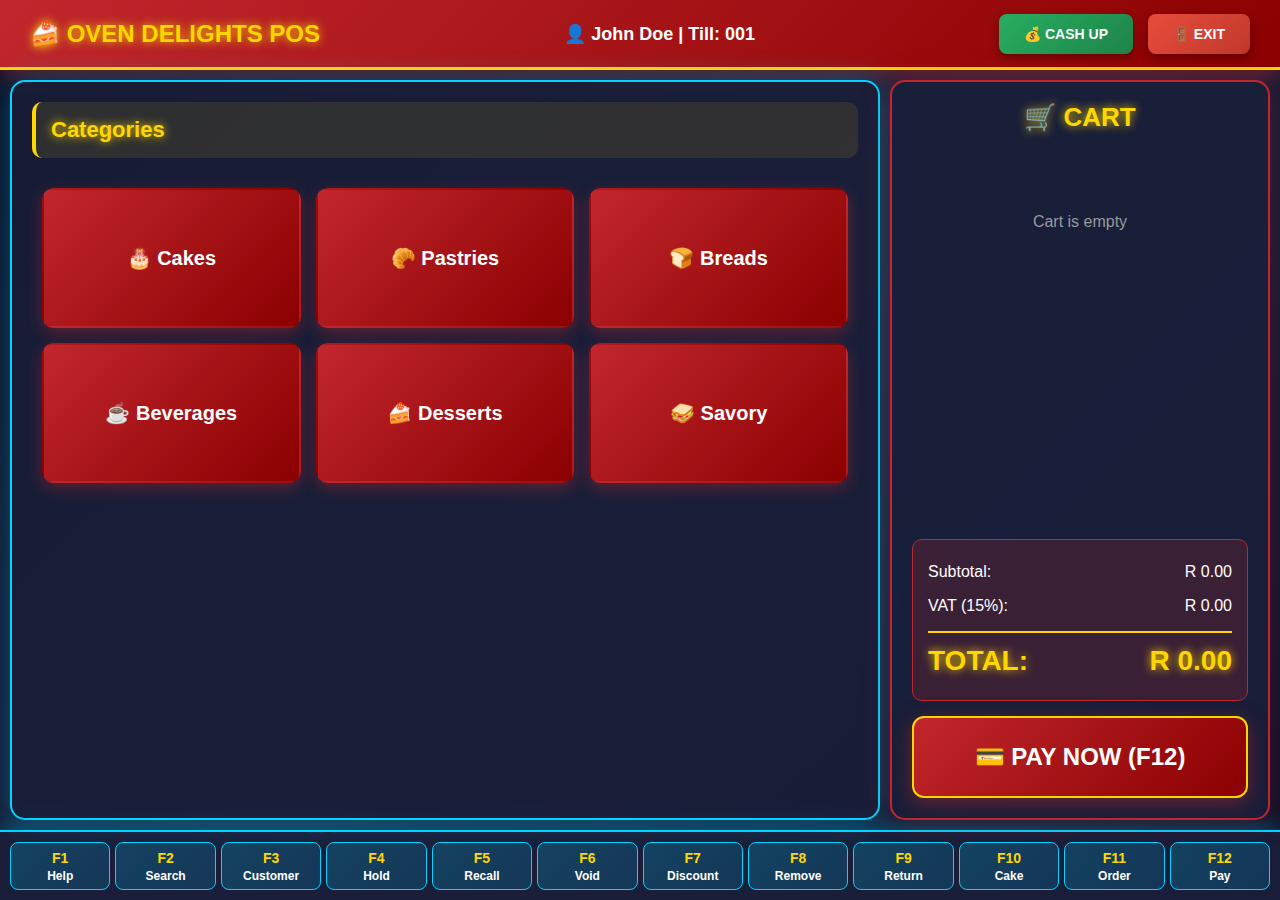
<file: index.html>
<!DOCTYPE html>
<html lang="en">
<head>
    <meta charset="UTF-8">
    <meta name="viewport" content="width=device-width, initial-scale=1.0">
    <title>Oven Delights POS - Futuristic Touch Screen</title>
    <link rel="stylesheet" href="pos_styles.css">
</head>
<body>
    <!-- Top Bar -->
    <div class="top-bar">
        <div class="logo">🍰 OVEN DELIGHTS POS</div>
        <div class="cashier-info">👤 John Doe | Till: 001</div>
        <div class="top-buttons">
            <button class="btn-cashup">💰 CASH UP</button>
            <button class="btn-exit">🚪 EXIT</button>
        </div>
    </div>

    <!-- Main Container -->
    <div class="main-container">
        <!-- Product Panel -->
        <div class="product-panel">
            <div class="breadcrumb" id="breadcrumb">Categories</div>
            <div class="grid-container" id="gridContainer"></div>
        </div>

        <!-- Cart Panel -->
        <div class="cart-panel">
            <div class="cart-header">🛒 CART</div>
            <div class="cart-items" id="cartItems">
                <p class="empty-cart">Cart is empty</p>
            </div>
            <div class="cart-totals">
                <div class="total-row">
                    <span>Subtotal:</span>
                    <span id="subtotal">R 0.00</span>
                </div>
                <div class="total-row">
                    <span>VAT (15%):</span>
                    <span id="vat">R 0.00</span>
                </div>
                <div class="total-row total-main">
                    <span>TOTAL:</span>
                    <span id="total">R 0.00</span>
                </div>
            </div>
            <button class="btn-pay" onclick="openTenderScreen()">💳 PAY NOW (F12)</button>
        </div>
    </div>

    <!-- F-Key Shortcuts Bar -->
    <div class="fkey-bar">
        <button class="fkey" onclick="alert('F1 - Help')"><span>F1</span>Help</button>
        <button class="fkey" onclick="alert('F2 - Search')"><span>F2</span>Search</button>
        <button class="fkey" onclick="alert('F3 - Customer')"><span>F3</span>Customer</button>
        <button class="fkey" onclick="alert('F4 - Hold')"><span>F4</span>Hold</button>
        <button class="fkey" onclick="alert('F5 - Recall')"><span>F5</span>Recall</button>
        <button class="fkey" onclick="alert('F6 - Void')"><span>F6</span>Void</button>
        <button class="fkey" onclick="alert('F7 - Discount')"><span>F7</span>Discount</button>
        <button class="fkey" onclick="alert('F8 - Remove')"><span>F8</span>Remove</button>
        <button class="fkey" onclick="alert('F9 - Return')"><span>F9</span>Return</button>
        <button class="fkey" onclick="alert('F10 - Cake Order')"><span>F10</span>Cake</button>
        <button class="fkey" onclick="alert('F11 - Order')"><span>F11</span>Order</button>
        <button class="fkey" onclick="openTenderScreen()"><span>F12</span>Pay</button>
    </div>

    <!-- Quantity Modal -->
    <div class="modal" id="quantityModal">
        <div class="modal-content">
            <div class="modal-title" id="modalTitle">Enter Quantity</div>
            <input type="text" class="quantity-input" id="quantityInput" value="1" readonly>
            <div class="quantity-buttons">
                <button class="btn-number" onclick="addNumber('1')">1</button>
                <button class="btn-number" onclick="addNumber('2')">2</button>
                <button class="btn-number" onclick="addNumber('3')">3</button>
                <button class="btn-number" onclick="addNumber('4')">4</button>
                <button class="btn-number" onclick="addNumber('5')">5</button>
                <button class="btn-number" onclick="addNumber('6')">6</button>
                <button class="btn-number" onclick="addNumber('7')">7</button>
                <button class="btn-number" onclick="addNumber('8')">8</button>
                <button class="btn-number" onclick="addNumber('9')">9</button>
                <button class="btn-number" onclick="clearQuantity()">C</button>
                <button class="btn-number" onclick="addNumber('0')">0</button>
                <button class="btn-number" onclick="backspace()">⌫</button>
            </div>
            <div class="modal-actions">
                <button class="btn-modal btn-no" onclick="closeModal()">NO</button>
                <button class="btn-modal btn-yes" onclick="confirmQuantity()">YES</button>
            </div>
        </div>
    </div>

    <!-- Tender Screen Modal -->
    <div class="modal" id="tenderModal">
        <div class="tender-content" id="tenderContent"></div>
    </div>

    <script src="pos_script.js"></script>
</body>
</html>
</file>
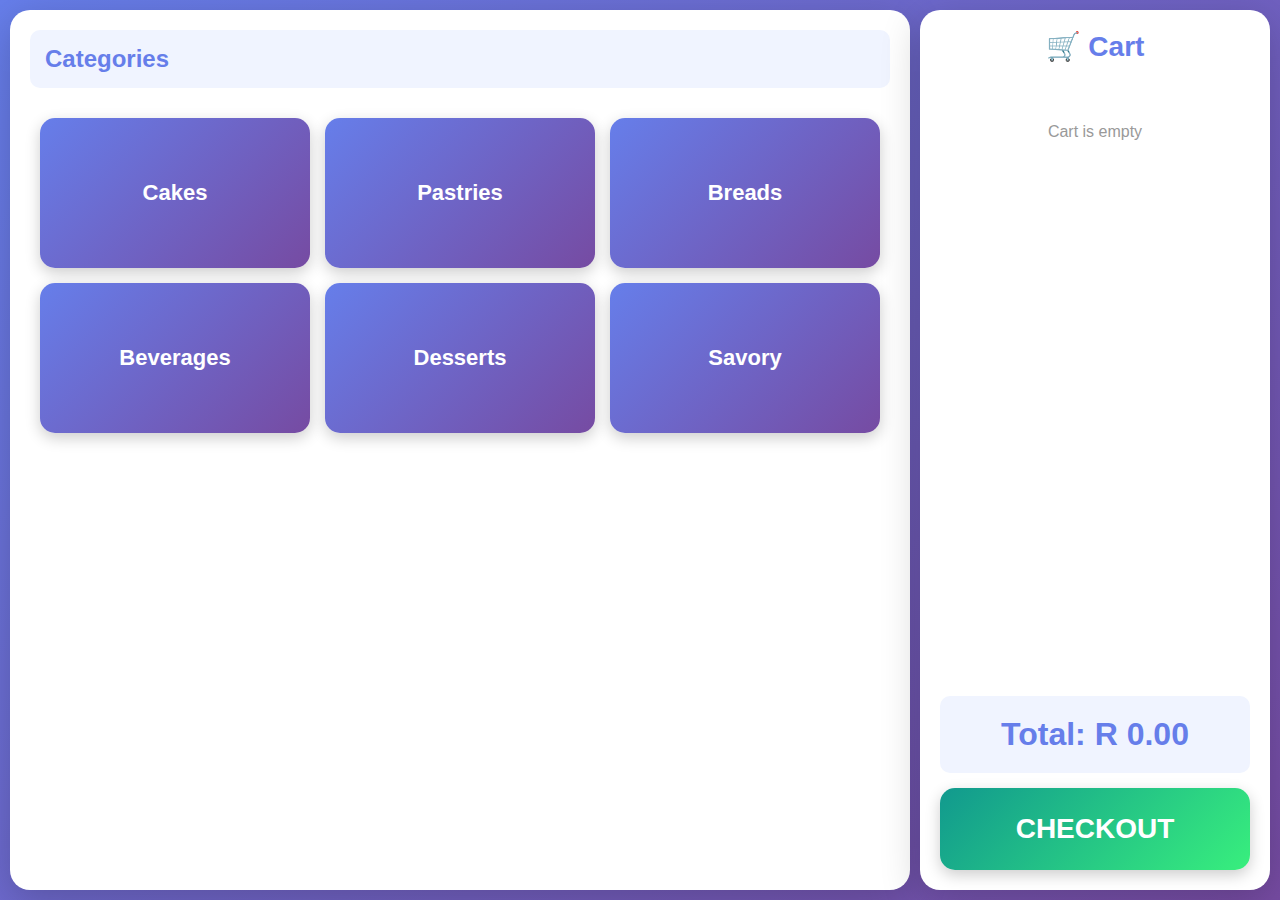
<file: POS_Mockup.html>
<!DOCTYPE html>
<html lang="en">
<head>
    <meta charset="UTF-8">
    <meta name="viewport" content="width=device-width, initial-scale=1.0">
    <title>Oven Delights POS - Touch Screen</title>
    <style>
        * {
            margin: 0;
            padding: 0;
            box-sizing: border-box;
        }

        body {
            font-family: 'Segoe UI', Tahoma, Geneva, Verdana, sans-serif;
            background: linear-gradient(135deg, #667eea 0%, #764ba2 100%);
            height: 100vh;
            overflow: hidden;
        }

        .container {
            display: flex;
            height: 100vh;
            padding: 10px;
            gap: 10px;
        }

        /* Main Product Panel - Takes up most of the screen */
        .main-panel {
            flex: 1;
            background: white;
            border-radius: 20px;
            padding: 20px;
            box-shadow: 0 10px 40px rgba(0,0,0,0.2);
            overflow-y: auto;
        }

        .breadcrumb {
            font-size: 24px;
            font-weight: bold;
            color: #667eea;
            margin-bottom: 20px;
            padding: 15px;
            background: #f0f4ff;
            border-radius: 10px;
        }

        .breadcrumb span {
            cursor: pointer;
        }

        .breadcrumb span:hover {
            text-decoration: underline;
        }

        /* Grid for Categories/Subcategories/Products */
        .grid-container {
            display: grid;
            grid-template-columns: repeat(auto-fill, minmax(200px, 1fr));
            gap: 15px;
            padding: 10px;
        }

        .grid-item {
            background: linear-gradient(135deg, #667eea 0%, #764ba2 100%);
            color: white;
            padding: 40px 20px;
            border-radius: 15px;
            text-align: center;
            font-size: 22px;
            font-weight: bold;
            cursor: pointer;
            transition: all 0.3s ease;
            box-shadow: 0 5px 15px rgba(0,0,0,0.2);
            min-height: 150px;
            display: flex;
            flex-direction: column;
            justify-content: center;
            align-items: center;
        }

        .grid-item:hover {
            transform: translateY(-5px);
            box-shadow: 0 10px 25px rgba(0,0,0,0.3);
        }

        .grid-item:active {
            transform: translateY(-2px);
        }

        .grid-item.product {
            background: linear-gradient(135deg, #f093fb 0%, #f5576c 100%);
        }

        .grid-item.subcategory {
            background: linear-gradient(135deg, #4facfe 0%, #00f2fe 100%);
        }

        .product-price {
            font-size: 18px;
            margin-top: 10px;
            opacity: 0.9;
        }

        /* Cart Panel - Right side */
        .cart-panel {
            width: 350px;
            background: white;
            border-radius: 20px;
            padding: 20px;
            box-shadow: 0 10px 40px rgba(0,0,0,0.2);
            display: flex;
            flex-direction: column;
        }

        .cart-header {
            font-size: 28px;
            font-weight: bold;
            color: #667eea;
            margin-bottom: 20px;
            text-align: center;
        }

        .cart-items {
            flex: 1;
            overflow-y: auto;
            margin-bottom: 20px;
        }

        .cart-item {
            padding: 15px;
            background: #f8f9fa;
            border-radius: 10px;
            margin-bottom: 10px;
        }

        .cart-total {
            font-size: 32px;
            font-weight: bold;
            text-align: center;
            padding: 20px;
            background: #f0f4ff;
            border-radius: 10px;
            margin-bottom: 15px;
            color: #667eea;
        }

        .btn-checkout {
            padding: 25px;
            background: linear-gradient(135deg, #11998e 0%, #38ef7d 100%);
            color: white;
            border: none;
            border-radius: 15px;
            font-size: 28px;
            font-weight: bold;
            cursor: pointer;
            transition: all 0.3s ease;
            box-shadow: 0 5px 15px rgba(0,0,0,0.2);
        }

        .btn-checkout:hover {
            transform: translateY(-3px);
            box-shadow: 0 8px 20px rgba(0,0,0,0.3);
        }

        .btn-checkout:active {
            transform: translateY(-1px);
        }

        /* Quantity Dialog Modal */
        .modal {
            display: none;
            position: fixed;
            top: 0;
            left: 0;
            width: 100%;
            height: 100%;
            background: rgba(0,0,0,0.7);
            z-index: 1000;
            justify-content: center;
            align-items: center;
        }

        .modal.active {
            display: flex;
        }

        .modal-content {
            background: white;
            border-radius: 30px;
            padding: 50px;
            max-width: 600px;
            width: 90%;
            box-shadow: 0 20px 60px rgba(0,0,0,0.4);
            text-align: center;
        }

        .modal-title {
            font-size: 36px;
            font-weight: bold;
            color: #667eea;
            margin-bottom: 30px;
        }

        .quantity-input {
            width: 100%;
            padding: 30px;
            font-size: 48px;
            text-align: center;
            border: 3px solid #667eea;
            border-radius: 15px;
            margin-bottom: 30px;
            font-weight: bold;
        }

        .quantity-buttons {
            display: grid;
            grid-template-columns: repeat(3, 1fr);
            gap: 15px;
            margin-bottom: 30px;
        }

        .btn-number {
            padding: 40px;
            font-size: 36px;
            font-weight: bold;
            background: #f0f4ff;
            border: 3px solid #667eea;
            border-radius: 15px;
            cursor: pointer;
            transition: all 0.2s ease;
        }

        .btn-number:hover {
            background: #667eea;
            color: white;
        }

        .btn-number:active {
            transform: scale(0.95);
        }

        .modal-actions {
            display: flex;
            gap: 20px;
        }

        .btn-modal {
            flex: 1;
            padding: 35px;
            font-size: 32px;
            font-weight: bold;
            border: none;
            border-radius: 15px;
            cursor: pointer;
            transition: all 0.3s ease;
            box-shadow: 0 5px 15px rgba(0,0,0,0.2);
        }

        .btn-yes {
            background: linear-gradient(135deg, #11998e 0%, #38ef7d 100%);
            color: white;
        }

        .btn-no {
            background: linear-gradient(135deg, #eb3349 0%, #f45c43 100%);
            color: white;
        }

        .btn-modal:hover {
            transform: translateY(-3px);
            box-shadow: 0 8px 20px rgba(0,0,0,0.3);
        }

        .btn-modal:active {
            transform: translateY(-1px);
        }

        /* Back Button */
        .btn-back {
            display: inline-block;
            padding: 15px 30px;
            background: #6c757d;
            color: white;
            border-radius: 10px;
            font-size: 20px;
            font-weight: bold;
            cursor: pointer;
            margin-bottom: 20px;
            border: none;
            transition: all 0.3s ease;
        }

        .btn-back:hover {
            background: #5a6268;
            transform: translateY(-2px);
        }
    </style>
</head>
<body>
    <div class="container">
        <!-- Main Product Panel -->
        <div class="main-panel">
            <button class="btn-back" id="btnBack" style="display: none;">← Back</button>
            <div class="breadcrumb" id="breadcrumb">Categories</div>
            <div class="grid-container" id="gridContainer">
                <!-- Content will be dynamically loaded here -->
            </div>
        </div>

        <!-- Cart Panel -->
        <div class="cart-panel">
            <div class="cart-header">🛒 Cart</div>
            <div class="cart-items" id="cartItems">
                <p style="text-align: center; color: #999; padding: 40px;">Cart is empty</p>
            </div>
            <div class="cart-total">
                Total: R <span id="cartTotal">0.00</span>
            </div>
            <button class="btn-checkout">CHECKOUT</button>
        </div>
    </div>

    <!-- Quantity Modal -->
    <div class="modal" id="quantityModal">
        <div class="modal-content">
            <div class="modal-title" id="modalTitle">Enter Quantity</div>
            <input type="text" class="quantity-input" id="quantityInput" value="1" readonly>
            <div class="quantity-buttons">
                <button class="btn-number" onclick="addNumber('1')">1</button>
                <button class="btn-number" onclick="addNumber('2')">2</button>
                <button class="btn-number" onclick="addNumber('3')">3</button>
                <button class="btn-number" onclick="addNumber('4')">4</button>
                <button class="btn-number" onclick="addNumber('5')">5</button>
                <button class="btn-number" onclick="addNumber('6')">6</button>
                <button class="btn-number" onclick="addNumber('7')">7</button>
                <button class="btn-number" onclick="addNumber('8')">8</button>
                <button class="btn-number" onclick="addNumber('9')">9</button>
                <button class="btn-number" onclick="clearQuantity()">C</button>
                <button class="btn-number" onclick="addNumber('0')">0</button>
                <button class="btn-number" onclick="backspace()">⌫</button>
            </div>
            <div class="modal-actions">
                <button class="btn-modal btn-no" onclick="closeModal()">NO</button>
                <button class="btn-modal btn-yes" onclick="confirmQuantity()">YES</button>
            </div>
        </div>
    </div>

    <script>
        // Mock Data
        const categories = [
            { id: 1, name: 'Cakes' },
            { id: 2, name: 'Pastries' },
            { id: 3, name: 'Breads' },
            { id: 4, name: 'Beverages' },
            { id: 5, name: 'Desserts' },
            { id: 6, name: 'Savory' }
        ];

        const subcategories = {
            1: [
                { id: 11, name: 'Birthday Cakes' },
                { id: 12, name: 'Wedding Cakes' },
                { id: 13, name: 'Cupcakes' },
                { id: 14, name: 'Cheesecakes' }
            ],
            2: [
                { id: 21, name: 'Croissants' },
                { id: 22, name: 'Danish' },
                { id: 23, name: 'Tarts' },
                { id: 24, name: 'Pies' }
            ],
            3: [
                { id: 31, name: 'White Bread' },
                { id: 32, name: 'Whole Wheat' },
                { id: 33, name: 'Sourdough' },
                { id: 34, name: 'Rolls' }
            ],
            4: [
                { id: 41, name: 'Coffee' },
                { id: 42, name: 'Tea' },
                { id: 43, name: 'Smoothies' },
                { id: 44, name: 'Soft Drinks' }
            ],
            5: [
                { id: 51, name: 'Ice Cream' },
                { id: 52, name: 'Puddings' },
                { id: 53, name: 'Cookies' },
                { id: 54, name: 'Brownies' }
            ],
            6: [
                { id: 61, name: 'Sandwiches' },
                { id: 62, name: 'Quiches' },
                { id: 63, name: 'Sausage Rolls' },
                { id: 64, name: 'Pizza' }
            ]
        };

        const products = {
            11: [
                { id: 111, name: 'Chocolate Birthday Cake', price: 250.00 },
                { id: 112, name: 'Vanilla Birthday Cake', price: 220.00 },
                { id: 113, name: 'Red Velvet Cake', price: 280.00 },
                { id: 114, name: 'Funfetti Cake', price: 240.00 }
            ],
            12: [
                { id: 121, name: '3-Tier Wedding Cake', price: 1500.00 },
                { id: 122, name: '5-Tier Wedding Cake', price: 2500.00 },
                { id: 123, name: 'Cupcake Tower', price: 800.00 }
            ],
            21: [
                { id: 211, name: 'Plain Croissant', price: 25.00 },
                { id: 212, name: 'Chocolate Croissant', price: 30.00 },
                { id: 213, name: 'Almond Croissant', price: 35.00 }
            ],
            31: [
                { id: 311, name: 'White Loaf', price: 18.00 },
                { id: 312, name: 'White Rolls (6 pack)', price: 22.00 }
            ],
            41: [
                { id: 411, name: 'Cappuccino', price: 32.00 },
                { id: 412, name: 'Latte', price: 35.00 },
                { id: 413, name: 'Espresso', price: 25.00 },
                { id: 414, name: 'Americano', price: 28.00 }
            ]
        };

        // State
        let currentView = 'categories';
        let currentCategory = null;
        let currentSubcategory = null;
        let selectedProduct = null;
        let cart = [];

        // Initialize
        document.addEventListener('DOMContentLoaded', function() {
            showCategories();
        });

        function showCategories() {
            currentView = 'categories';
            currentCategory = null;
            currentSubcategory = null;
            document.getElementById('breadcrumb').textContent = 'Categories';
            document.getElementById('btnBack').style.display = 'none';
            
            const grid = document.getElementById('gridContainer');
            grid.innerHTML = '';
            
            categories.forEach(cat => {
                const item = document.createElement('div');
                item.className = 'grid-item';
                item.textContent = cat.name;
                item.onclick = () => showSubcategories(cat);
                grid.appendChild(item);
            });
        }

        function showSubcategories(category) {
            currentView = 'subcategories';
            currentCategory = category;
            document.getElementById('breadcrumb').innerHTML = `<span onclick="showCategories()">Categories</span> > ${category.name}`;
            document.getElementById('btnBack').style.display = 'inline-block';
            document.getElementById('btnBack').onclick = showCategories;
            
            const grid = document.getElementById('gridContainer');
            grid.innerHTML = '';
            
            const subs = subcategories[category.id] || [];
            subs.forEach(sub => {
                const item = document.createElement('div');
                item.className = 'grid-item subcategory';
                item.textContent = sub.name;
                item.onclick = () => showProducts(sub);
                grid.appendChild(item);
            });
        }

        function showProducts(subcategory) {
            currentView = 'products';
            currentSubcategory = subcategory;
            document.getElementById('breadcrumb').innerHTML = `<span onclick="showCategories()">Categories</span> > <span onclick="showSubcategories(currentCategory)">${currentCategory.name}</span> > ${subcategory.name}`;
            document.getElementById('btnBack').onclick = () => showSubcategories(currentCategory);
            
            const grid = document.getElementById('gridContainer');
            grid.innerHTML = '';
            
            const prods = products[subcategory.id] || [];
            if (prods.length === 0) {
                grid.innerHTML = '<p style="grid-column: 1/-1; text-align: center; font-size: 24px; color: #999; padding: 50px;">No products available</p>';
                return;
            }
            
            prods.forEach(prod => {
                const item = document.createElement('div');
                item.className = 'grid-item product';
                item.innerHTML = `
                    ${prod.name}
                    <div class="product-price">R ${prod.price.toFixed(2)}</div>
                `;
                item.onclick = () => openQuantityModal(prod);
                grid.appendChild(item);
            });
        }

        function openQuantityModal(product) {
            selectedProduct = product;
            document.getElementById('modalTitle').textContent = product.name;
            document.getElementById('quantityInput').value = '1';
            document.getElementById('quantityModal').classList.add('active');
        }

        function closeModal() {
            document.getElementById('quantityModal').classList.remove('active');
            selectedProduct = null;
        }

        function addNumber(num) {
            const input = document.getElementById('quantityInput');
            if (input.value === '0' || input.value === '1') {
                input.value = num;
            } else {
                input.value += num;
            }
        }

        function clearQuantity() {
            document.getElementById('quantityInput').value = '1';
        }

        function backspace() {
            const input = document.getElementById('quantityInput');
            if (input.value.length > 1) {
                input.value = input.value.slice(0, -1);
            } else {
                input.value = '1';
            }
        }

        function confirmQuantity() {
            const quantity = parseInt(document.getElementById('quantityInput').value);
            if (quantity > 0 && selectedProduct) {
                addToCart(selectedProduct, quantity);
                closeModal();
            }
        }

        function addToCart(product, quantity) {
            const existingItem = cart.find(item => item.product.id === product.id);
            if (existingItem) {
                existingItem.quantity += quantity;
            } else {
                cart.push({ product, quantity });
            }
            updateCart();
        }

        function updateCart() {
            const cartItems = document.getElementById('cartItems');
            const cartTotal = document.getElementById('cartTotal');
            
            if (cart.length === 0) {
                cartItems.innerHTML = '<p style="text-align: center; color: #999; padding: 40px;">Cart is empty</p>';
                cartTotal.textContent = '0.00';
                return;
            }
            
            let total = 0;
            cartItems.innerHTML = '';
            
            cart.forEach((item, index) => {
                const itemTotal = item.product.price * item.quantity;
                total += itemTotal;
                
                const div = document.createElement('div');
                div.className = 'cart-item';
                div.innerHTML = `
                    <div style="font-weight: bold; margin-bottom: 5px;">${item.product.name}</div>
                    <div style="display: flex; justify-content: space-between; color: #666;">
                        <span>${item.quantity} x R${item.product.price.toFixed(2)}</span>
                        <span style="font-weight: bold; color: #667eea;">R${itemTotal.toFixed(2)}</span>
                    </div>
                `;
                cartItems.appendChild(div);
            });
            
            cartTotal.textContent = total.toFixed(2);
        }
    </script>
</body>
</html>
</file>
<file: pos_styles.css>
* {
    margin: 0;
    padding: 0;
    box-sizing: border-box;
}

body {
    font-family: 'Segoe UI', Tahoma, Geneva, Verdana, sans-serif;
    background: linear-gradient(135deg, #0a0e27 0%, #1a1f3a 50%, #0a0e27 100%);
    height: 100vh;
    overflow: hidden;
    color: #fff;
}

/* Iron Man Color Palette */
:root {
    --iron-red: #C1272D;
    --iron-gold: #FFD700;
    --iron-dark: #0a0e27;
    --iron-blue: #00D4FF;
    --iron-silver: #C0C0C0;
    --iron-glow: #00F5FF;
}

/* Top Bar */
.top-bar {
    background: linear-gradient(135deg, var(--iron-red) 0%, #8B0000 100%);
    height: 70px;
    display: flex;
    align-items: center;
    justify-content: space-between;
    padding: 0 30px;
    box-shadow: 0 5px 20px rgba(193, 39, 45, 0.5);
    border-bottom: 3px solid var(--iron-gold);
}

.logo {
    font-size: 24px;
    font-weight: bold;
    color: var(--iron-gold);
    text-shadow: 0 0 10px var(--iron-gold);
}

.cashier-info {
    font-size: 18px;
    font-weight: bold;
    color: #fff;
}

.top-buttons {
    display: flex;
    gap: 15px;
}

.btn-cashup, .btn-exit {
    padding: 12px 25px;
    font-size: 14px;
    font-weight: bold;
    border: none;
    border-radius: 8px;
    cursor: pointer;
    transition: all 0.3s ease;
    box-shadow: 0 4px 10px rgba(0,0,0,0.3);
}

.btn-cashup {
    background: linear-gradient(135deg, #27AE60 0%, #1E8449 100%);
    color: white;
}

.btn-exit {
    background: linear-gradient(135deg, #E74C3C 0%, #C0392B 100%);
    color: white;
}

.btn-cashup:hover, .btn-exit:hover {
    transform: translateY(-2px);
    box-shadow: 0 6px 15px rgba(0,0,0,0.4);
}

/* Main Container */
.main-container {
    display: flex;
    height: calc(100vh - 140px);
    padding: 10px;
    gap: 10px;
}

/* Product Panel */
.product-panel {
    flex: 1;
    background: rgba(26, 31, 58, 0.8);
    border-radius: 15px;
    padding: 20px;
    box-shadow: 0 0 30px rgba(0, 212, 255, 0.3);
    border: 2px solid var(--iron-blue);
    overflow-y: auto;
}

.breadcrumb {
    font-size: 22px;
    font-weight: bold;
    color: var(--iron-gold);
    margin-bottom: 20px;
    padding: 15px;
    background: rgba(255, 215, 0, 0.1);
    border-radius: 10px;
    border-left: 4px solid var(--iron-gold);
    text-shadow: 0 0 10px var(--iron-gold);
}

.grid-container {
    display: grid;
    grid-template-columns: repeat(auto-fill, minmax(200px, 1fr));
    gap: 15px;
    padding: 10px;
}

.grid-item {
    background: linear-gradient(135deg, var(--iron-red) 0%, #8B0000 100%);
    color: white;
    padding: 40px 20px;
    border-radius: 12px;
    text-align: center;
    font-size: 20px;
    font-weight: bold;
    cursor: pointer;
    transition: all 0.3s ease;
    box-shadow: 0 5px 15px rgba(193, 39, 45, 0.4);
    min-height: 140px;
    display: flex;
    flex-direction: column;
    justify-content: center;
    align-items: center;
    border: 2px solid transparent;
}

.grid-item:hover {
    transform: translateY(-5px);
    box-shadow: 0 10px 30px rgba(255, 215, 0, 0.6);
    border-color: var(--iron-gold);
}

.grid-item.subcategory {
    background: linear-gradient(135deg, var(--iron-blue) 0%, #0099CC 100%);
    box-shadow: 0 5px 15px rgba(0, 212, 255, 0.4);
}

.grid-item.product {
    background: linear-gradient(135deg, var(--iron-gold) 0%, #DAA520 100%);
    color: var(--iron-dark);
    box-shadow: 0 5px 15px rgba(255, 215, 0, 0.4);
}

.product-price {
    font-size: 16px;
    margin-top: 10px;
    opacity: 0.9;
}

/* Cart Panel */
.cart-panel {
    width: 380px;
    background: rgba(26, 31, 58, 0.9);
    border-radius: 15px;
    padding: 20px;
    box-shadow: 0 0 30px rgba(193, 39, 45, 0.3);
    border: 2px solid var(--iron-red);
    display: flex;
    flex-direction: column;
}

.cart-header {
    font-size: 26px;
    font-weight: bold;
    color: var(--iron-gold);
    margin-bottom: 20px;
    text-align: center;
    text-shadow: 0 0 10px var(--iron-gold);
}

.cart-items {
    flex: 1;
    overflow-y: auto;
    margin-bottom: 15px;
    min-height: 300px;
}

.empty-cart {
    text-align: center;
    color: #999;
    padding: 60px 20px;
    font-size: 16px;
}

.cart-item {
    padding: 15px;
    background: rgba(255, 215, 0, 0.1);
    border-radius: 10px;
    margin-bottom: 10px;
    border-left: 3px solid var(--iron-gold);
}

.cart-item-name {
    font-weight: bold;
    color: var(--iron-gold);
    margin-bottom: 5px;
}

.cart-item-details {
    display: flex;
    justify-content: space-between;
    color: #ccc;
    font-size: 14px;
}

.cart-totals {
    background: rgba(193, 39, 45, 0.2);
    padding: 15px;
    border-radius: 10px;
    margin-bottom: 15px;
    border: 1px solid var(--iron-red);
}

.total-row {
    display: flex;
    justify-content: space-between;
    padding: 8px 0;
    color: #fff;
    font-size: 16px;
}

.total-main {
    font-size: 28px;
    font-weight: bold;
    color: var(--iron-gold);
    border-top: 2px solid var(--iron-gold);
    padding-top: 12px;
    margin-top: 8px;
    text-shadow: 0 0 10px var(--iron-gold);
}

.btn-pay {
    padding: 25px;
    background: linear-gradient(135deg, var(--iron-red) 0%, #8B0000 100%);
    color: white;
    border: 2px solid var(--iron-gold);
    border-radius: 12px;
    font-size: 24px;
    font-weight: bold;
    cursor: pointer;
    transition: all 0.3s ease;
    box-shadow: 0 5px 20px rgba(193, 39, 45, 0.5);
}

.btn-pay:hover {
    transform: translateY(-3px);
    box-shadow: 0 8px 30px rgba(255, 215, 0, 0.7);
}

/* F-Key Bar */
.fkey-bar {
    height: 70px;
    background: rgba(26, 31, 58, 0.95);
    display: flex;
    gap: 5px;
    padding: 10px;
    border-top: 2px solid var(--iron-blue);
    box-shadow: 0 -5px 20px rgba(0, 212, 255, 0.3);
}

.fkey {
    flex: 1;
    background: linear-gradient(135deg, rgba(0, 212, 255, 0.2) 0%, rgba(0, 153, 204, 0.2) 100%);
    border: 1px solid var(--iron-blue);
    border-radius: 8px;
    color: #fff;
    font-size: 12px;
    font-weight: bold;
    cursor: pointer;
    transition: all 0.2s ease;
    display: flex;
    flex-direction: column;
    align-items: center;
    justify-content: center;
    gap: 3px;
}

.fkey span {
    color: var(--iron-gold);
    font-size: 14px;
}

.fkey:hover {
    background: linear-gradient(135deg, var(--iron-blue) 0%, #0099CC 100%);
    transform: translateY(-2px);
    box-shadow: 0 4px 15px rgba(0, 212, 255, 0.5);
}

/* Modal */
.modal {
    display: none;
    position: fixed;
    top: 0;
    left: 0;
    width: 100%;
    height: 100%;
    background: rgba(0, 0, 0, 0.85);
    z-index: 1000;
    justify-content: center;
    align-items: center;
}

.modal.active {
    display: flex;
}

/* Quantity Modal */
.modal-content {
    background: linear-gradient(135deg, var(--iron-dark) 0%, #1a1f3a 100%);
    border-radius: 20px;
    padding: 40px;
    max-width: 600px;
    width: 90%;
    box-shadow: 0 0 50px rgba(0, 212, 255, 0.5);
    border: 3px solid var(--iron-blue);
}

.modal-title {
    font-size: 32px;
    font-weight: bold;
    color: var(--iron-gold);
    margin-bottom: 25px;
    text-align: center;
    text-shadow: 0 0 15px var(--iron-gold);
}

.quantity-input {
    width: 100%;
    padding: 25px;
    font-size: 48px;
    text-align: center;
    border: 3px solid var(--iron-gold);
    border-radius: 12px;
    margin-bottom: 25px;
    font-weight: bold;
    background: rgba(255, 215, 0, 0.1);
    color: var(--iron-gold);
}

.quantity-buttons {
    display: grid;
    grid-template-columns: repeat(3, 1fr);
    gap: 12px;
    margin-bottom: 25px;
}

.btn-number {
    padding: 35px;
    font-size: 32px;
    font-weight: bold;
    background: rgba(0, 212, 255, 0.2);
    border: 2px solid var(--iron-blue);
    border-radius: 12px;
    cursor: pointer;
    transition: all 0.2s ease;
    color: #fff;
}

.btn-number:hover {
    background: var(--iron-blue);
    box-shadow: 0 0 20px var(--iron-blue);
}

.btn-number:active {
    transform: scale(0.95);
}

.modal-actions {
    display: flex;
    gap: 15px;
}

.btn-modal {
    flex: 1;
    padding: 30px;
    font-size: 28px;
    font-weight: bold;
    border: none;
    border-radius: 12px;
    cursor: pointer;
    transition: all 0.3s ease;
    box-shadow: 0 5px 15px rgba(0,0,0,0.3);
}

.btn-yes {
    background: linear-gradient(135deg, #27AE60 0%, #1E8449 100%);
    color: white;
    border: 2px solid #27AE60;
}

.btn-no {
    background: linear-gradient(135deg, var(--iron-red) 0%, #8B0000 100%);
    color: white;
    border: 2px solid var(--iron-red);
}

.btn-modal:hover {
    transform: translateY(-3px);
    box-shadow: 0 8px 25px rgba(0,0,0,0.4);
}

/* Tender Screen */
.tender-content {
    background: linear-gradient(135deg, var(--iron-dark) 0%, #1a1f3a 100%);
    border-radius: 20px;
    padding: 40px;
    max-width: 1100px;
    width: 90%;
    box-shadow: 0 0 50px rgba(193, 39, 45, 0.5);
    border: 3px solid var(--iron-red);
}

.tender-header {
    text-align: center;
    margin-bottom: 30px;
}

.tender-title {
    font-size: 36px;
    font-weight: bold;
    color: var(--iron-gold);
    text-shadow: 0 0 20px var(--iron-gold);
}

.tender-amount {
    font-size: 28px;
    color: var(--iron-red);
    margin-top: 10px;
}

.tender-buttons {
    display: grid;
    grid-template-columns: repeat(4, 1fr);
    gap: 20px;
    margin-bottom: 30px;
}

.tender-btn {
    padding: 50px 20px;
    border: none;
    border-radius: 15px;
    cursor: pointer;
    transition: all 0.3s ease;
    font-size: 24px;
    font-weight: bold;
    color: white;
    box-shadow: 0 5px 20px rgba(0,0,0,0.3);
    display: flex;
    flex-direction: column;
    align-items: center;
    gap: 15px;
}

.tender-btn-cash {
    background: linear-gradient(135deg, #27AE60 0%, #1E8449 100%);
    border: 2px solid #27AE60;
}

.tender-btn-card {
    background: linear-gradient(135deg, #9B59B6 0%, #7D3C98 100%);
    border: 2px solid #9B59B6;
}

.tender-btn-eft {
    background: linear-gradient(135deg, var(--iron-blue) 0%, #0099CC 100%);
    border: 2px solid var(--iron-blue);
}

.tender-btn-manual {
    background: linear-gradient(135deg, #E67E22 0%, #CA6F1E 100%);
    border: 2px solid #E67E22;
}

.tender-btn:hover {
    transform: translateY(-5px);
    box-shadow: 0 10px 35px rgba(255, 215, 0, 0.5);
}

.tender-icon {
    font-size: 80px;
}

.btn-cancel-tender {
    width: 100%;
    padding: 20px;
    background: linear-gradient(135deg, var(--iron-red) 0%, #8B0000 100%);
    color: white;
    border: 2px solid var(--iron-red);
    border-radius: 12px;
    font-size: 20px;
    font-weight: bold;
    cursor: pointer;
    transition: all 0.3s ease;
}

.btn-cancel-tender:hover {
    transform: translateY(-2px);
    box-shadow: 0 6px 20px rgba(193, 39, 45, 0.5);
}

/* Cash Keypad Screen */
.cash-screen {
    max-width: 650px;
}

.cash-header {
    background: linear-gradient(135deg, #27AE60 0%, #1E8449 100%);
    padding: 30px;
    border-radius: 15px;
    margin-bottom: 25px;
    border: 2px solid #27AE60;
}

.cash-label {
    font-size: 20px;
    color: white;
    margin-bottom: 8px;
}

.cash-value {
    font-size: 32px;
    font-weight: bold;
    color: var(--iron-gold);
    text-shadow: 0 0 10px var(--iron-gold);
}

.cash-input {
    width: 100%;
    padding: 25px;
    font-size: 56px;
    text-align: center;
    border: 3px solid var(--iron-gold);
    border-radius: 12px;
    margin-bottom: 25px;
    font-weight: bold;
    background: rgba(255, 215, 0, 0.1);
    color: var(--iron-gold);
}

.cash-keypad {
    display: grid;
    grid-template-columns: repeat(3, 1fr);
    gap: 12px;
    margin-bottom: 25px;
}

.cash-actions {
    display: flex;
    gap: 15px;
}

/* Card Processing Screen */
.card-screen {
    text-align: center;
    max-width: 700px;
}

.card-icon {
    font-size: 120px;
    margin: 30px 0;
}

.card-instruction {
    font-size: 32px;
    font-weight: bold;
    color: var(--iron-gold);
    margin: 20px 0;
    text-shadow: 0 0 15px var(--iron-gold);
}

.card-waiting {
    font-size: 18px;
    color: #999;
    margin: 15px 0;
}

.processing-screen {
    background: linear-gradient(135deg, var(--iron-blue) 0%, #0099CC 100%);
}

.success-screen {
    background: linear-gradient(135deg, #27AE60 0%, #1E8449 100%);
}

.success-icon {
    font-size: 100px;
    margin: 20px 0;
}

/* Scrollbar Styling */
::-webkit-scrollbar {
    width: 8px;
}

::-webkit-scrollbar-track {
    background: rgba(0, 0, 0, 0.2);
    border-radius: 10px;
}

::-webkit-scrollbar-thumb {
    background: var(--iron-gold);
    border-radius: 10px;
}

::-webkit-scrollbar-thumb:hover {
    background: var(--iron-red);
}
</file>
